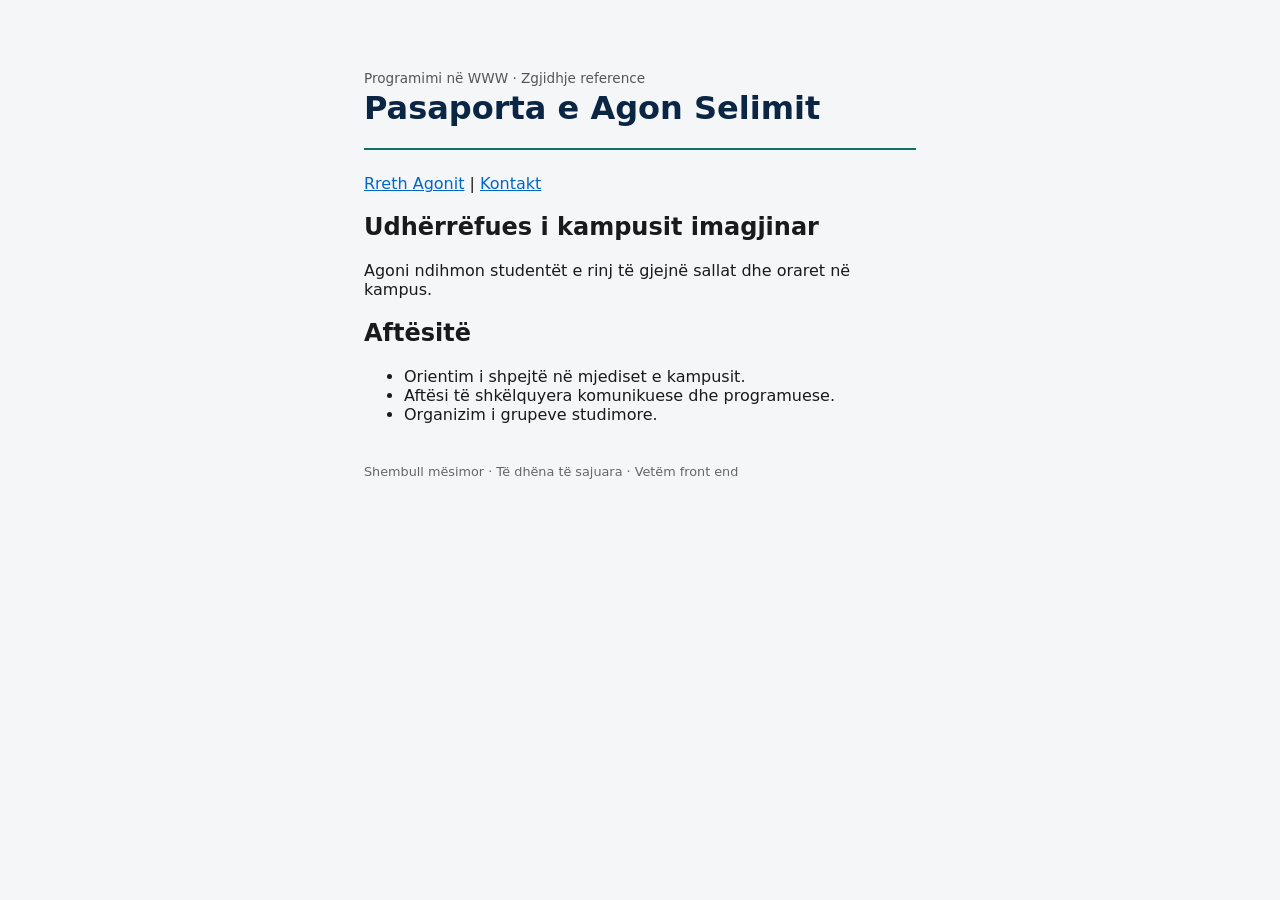
<file: Java1/index.html>
<!doctype html>
<html lang="sq">
  <head>
    <meta charset="UTF-8" />
    <meta name="viewport" content="width=device-width, initial-scale=1" />
    <title>Pasaporta e Agon Selimit</title>
    <link rel="stylesheet" href="style.css" />
  </head>
  <body>
    <a class="skip" href="#main">Kalo te përmbajtja</a>

    <header>
      <p>Programimi në WWW · Zgjidhje reference</p>
      <h1>Pasaporta e Agon Selimit</h1>
    </header>

    <hr />

    <main id="main">
      <p>
        <a href="rreth.html">Rreth Agonit</a> | 
        <a href="kontakt.html">Kontakt</a>
      </p>

      <h2>Udhërrëfues i kampusit imagjinar</h2>
      <p>Agoni ndihmon studentët e rinj të gjejnë sallat dhe oraret në kampus.</p>

      <h2>Aftësitë</h2>
      <ul>
        <li>Orientim i shpejtë në mjediset e kampusit.</li>
        <li>Aftësi të shkëlquyera komunikuese dhe programuese.</li>
        <li>Organizim i grupeve studimore.</li>
      </ul>
    </main>

    <footer>Shembull mësimor · Të dhëna të sajuara · Vetëm front end</footer>
  </body>
</html>
</file>
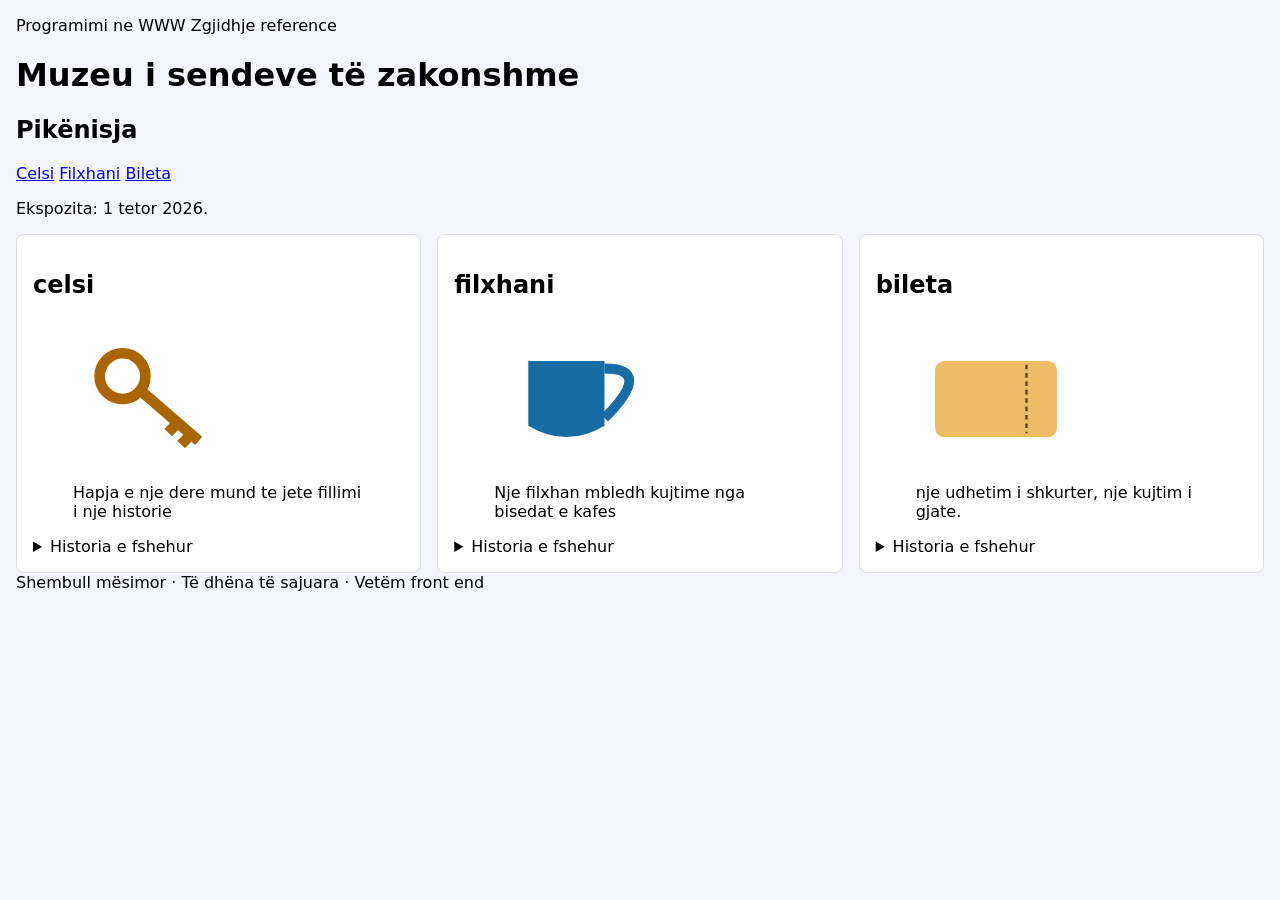
<file: Java2/index.html>
<!doctype html>
<html lang="sq">
  <head>
    <meta charset="UTF-8" />
    <meta name="viewport" content="width=device-width, initial-scale=1" />
    <p>Programimi ne WWW Zgjidhje reference</p>
    <title>Muzeu i sendeve të zakonshme</title>
    <link rel="stylesheet" href="style.css" />
  </head>
  <body>
    <header>
      <h1>Muzeu i sendeve të zakonshme</h1>
    </header>
    <main id="main">
      <!-- TODO: Ndërto këtu ndërfaqen sipas fletës së ushtrimit. -->
      <h2>Pikënisja</h2>
      <a href="#celsi">Celsi</a>  <a href="#filxhani">Filxhani</a>  <a href="#bileta">Bileta</a>
      <p>Ekspozita: 1 tetor 2026.</p>

      <div class = "rresht">
        <article class="karta" id="celsi">
          <h2>celsi</h2>

          <figure>
            <img src="celesi.svg" alt="Celsi i hapur me faqe të verdha">
            <figcaption>Hapja e nje dere mund te jete fillimi i nje historie</figcaption>
          </figure>

          <details>
            <summary>Historia e fshehur</summary>
            <p>Teksti që shfaqet vetëm kur klikohet summary.</p>
          </details>
        </article>

        <article class="karta" id="filxhani">
          <h2>filxhani</h2>

          <figure>
            <img src="filxhani.svg" alt="Nje filxhan mbledh kujtime nga bisedat e kafes">
            <figcaption>Nje filxhan mbledh kujtime nga bisedat e kafes</figcaption>
          </figure>

          <details>
            <summary>Historia e fshehur</summary>
            <p>HEY THIS IS AN FILXHAN FOR COFFEE TURKE.</p>
          </details>
        </article>

        <article class="karta" id="bileta">
          <h2>bileta</h2>

          <figure>
            <img src="bileta.svg" alt="nje udhetim i shkurter, nje kujtim i gjate">
            <figcaption>nje udhetim i shkurter, nje kujtim i gjate.</figcaption>
          </figure>

          <details>
            <summary>Historia e fshehur</summary>
            <p>Teksti që shfaqet vetëm kur klikohet summary.</p>
          </details>
        </article>
      </div>

    </main>
    <footer>Shembull mësimor · Të dhëna të sajuara · Vetëm front end</footer>
  </body>
</html>
</file>
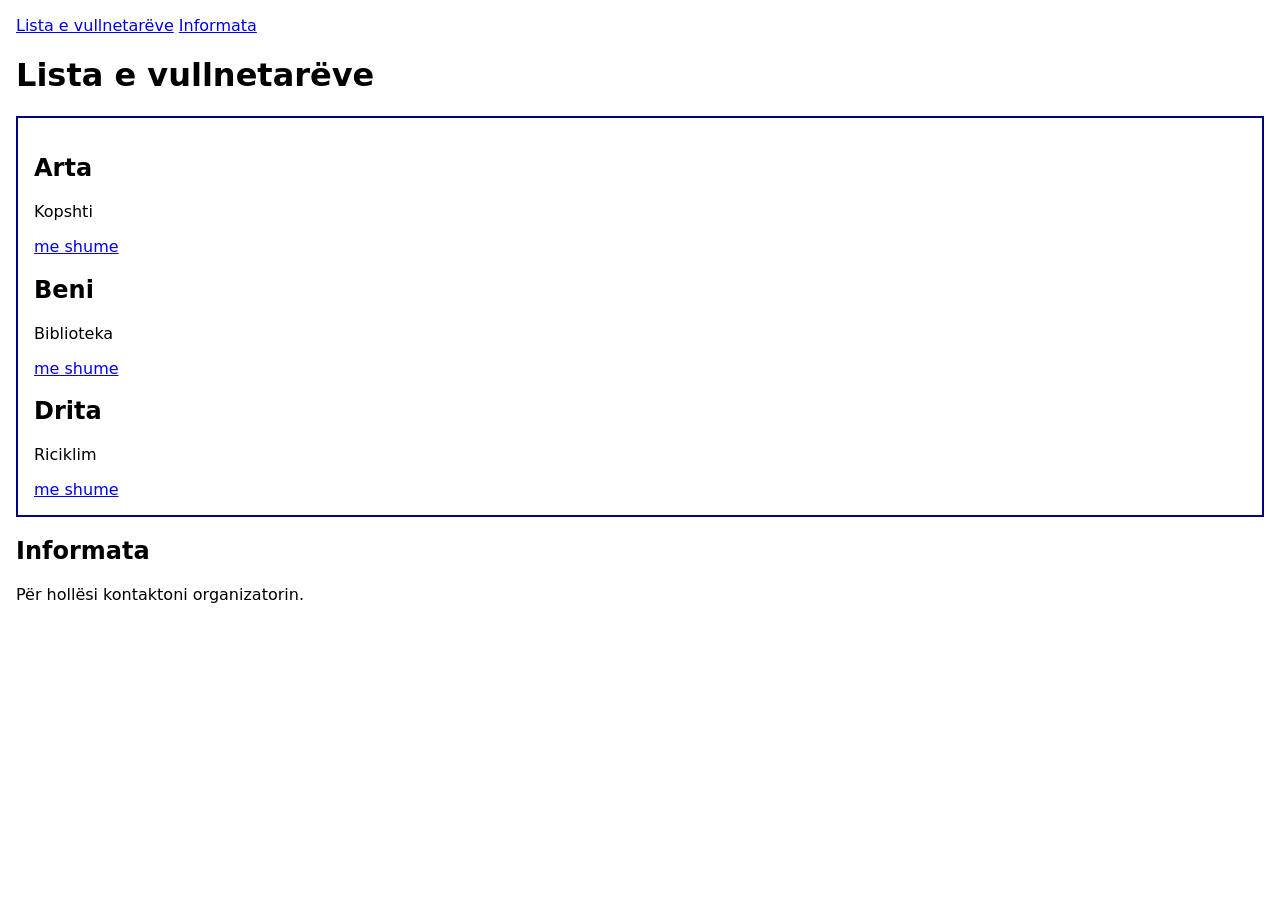
<file: Vlersimi/Prova 1 - Gr.3/Fillimi/index.html>
<!doctype html>
<html lang="sq">
<head>
  <meta charset="UTF-8">
  <meta name="viewport" content="width=device-width,initial-scale=1">
  <title>Lista e vullnetarëve</title>
  <link rel="stylesheet" href="style.css">
</head>
<body>
  <nav><a href="#anetaret">Lista e vullnetarëve</a> <a href="#kontakti">Informata</a></nav>
  <main>
    <h1>Lista e vullnetarëve</h1>
    <section id="anetaret" class="members" aria-label="Lista e vullnetarëve">
      <!-- TODO: tri article; secili ka h2, p dhe lidhjen Më shumë. -->
       <article class="container">
        <h2>
          Arta
        </h2>
        <p>Kopshti</p>
        <a href="#kontakti">me shume</a>
       </article>

       <article>
        <h2>
          Beni
        </h2>
        <p>Biblioteka</p>
        <a href="#kontakti">me shume</a>
       </article>

       <article>
        <h2>
          Drita
        </h2>
        <p>Riciklim</p>
        <a href="#kontakti">me shume</a>
       </article>
    </section>
    <section id="kontakti">
      <h2>Informata</h2>
      <p>Për hollësi kontaktoni organizatorin.</p>
    </section>
  </main>
</body>
</html>
</file>
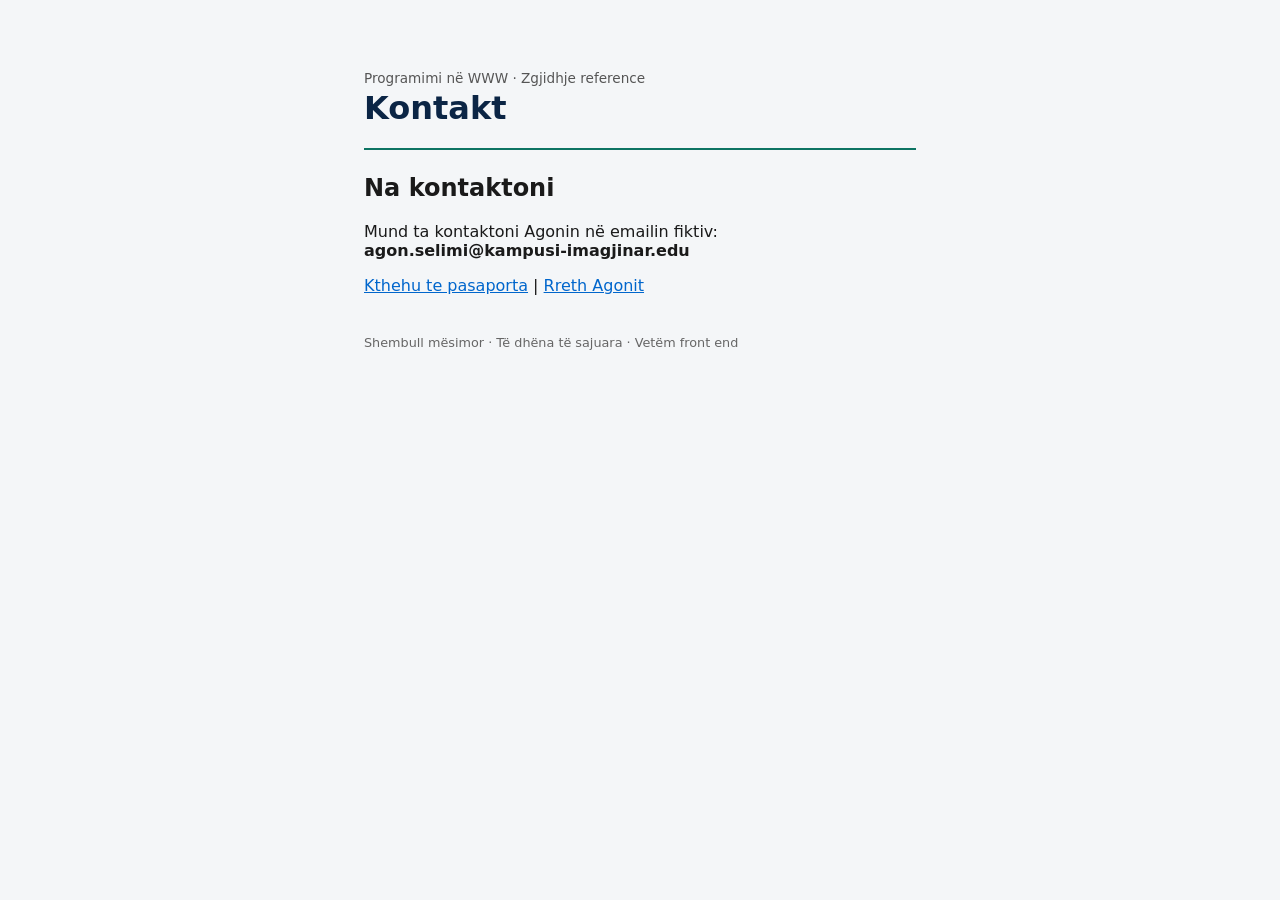
<file: Java1/kontakt.html>
<!doctype html>
<html lang="sq">
  <head>
    <meta charset="UTF-8" />
    <meta name="viewport" content="width=device-width, initial-scale=1" />
    <title>Kontakt - Agon Selimi</title>
    <link rel="stylesheet" href="style.css" />
  </head>
  <body>
    <a class="skip" href="#main">Kalo te përmbajtja</a>

    <header>
      <p>Programimi në WWW · Zgjidhje reference</p>
      <h1>Kontakt</h1>
    </header>

    <hr />

    <main id="main">
      <h2>Na kontaktoni</h2>
      <p>Mund ta kontaktoni Agonin në emailin fiktiv: <strong>agon.selimi@kampusi-imagjinar.edu</strong></p>

      <p>
        <a href="index.html">Kthehu te pasaporta</a> | 
        <a href="rreth.html">Rreth Agonit</a>
      </p>
    </main>

    <footer>Shembull mësimor · Të dhëna të sajuara · Vetëm front end</footer>
  </body>
</html>
</file>
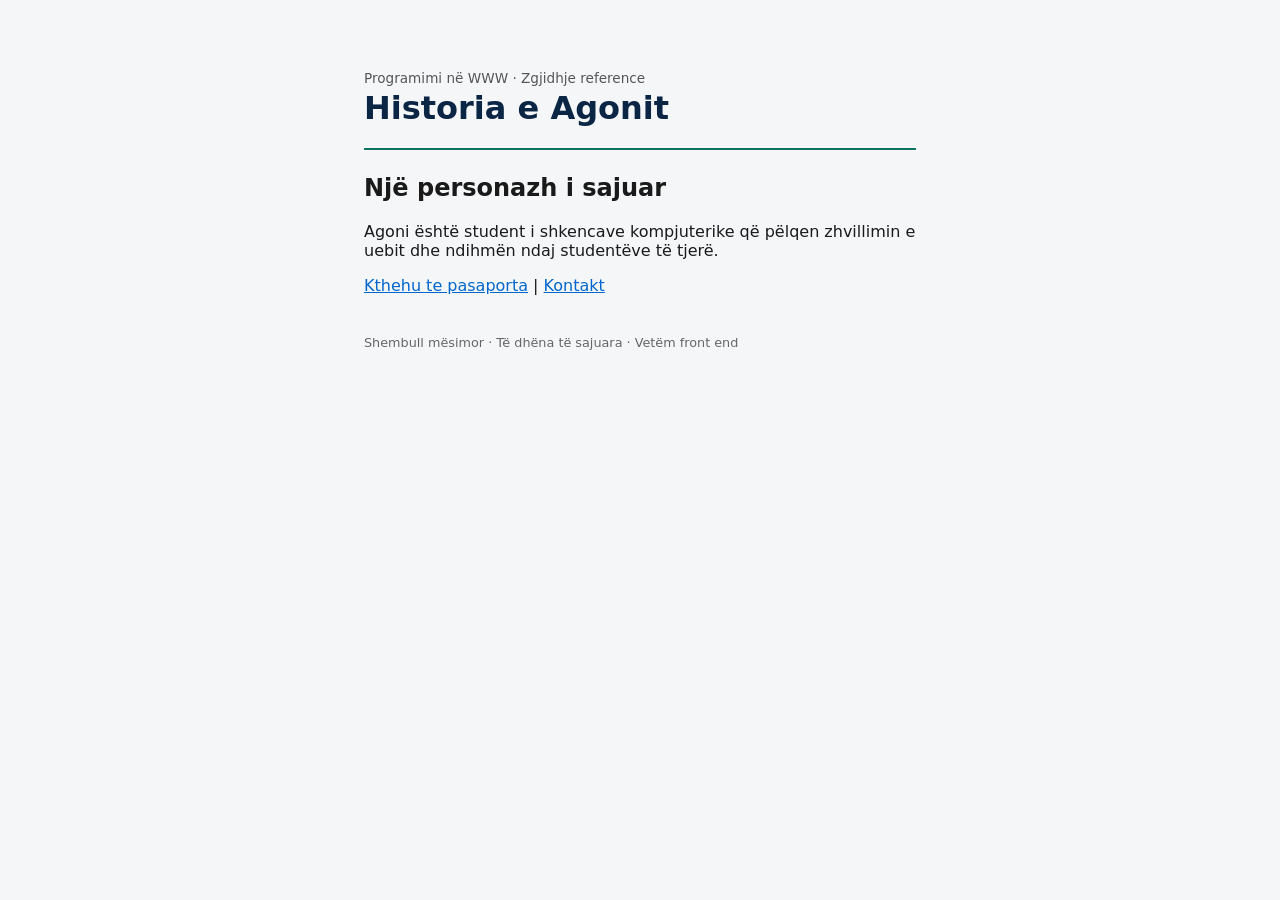
<file: Java1/rreth.html>
<!doctype html>
<html lang="sq">
  <head>
    <meta charset="UTF-8" />
    <meta name="viewport" content="width=device-width, initial-scale=1" />
    <title>Historia e Agonit</title>
    <link rel="stylesheet" href="style.css" />
  </head>
  <body>
    <a class="skip" href="#main">Kalo te përmbajtja</a>

    <header>
      <p>Programimi në WWW · Zgjidhje reference</p>
      <h1>Historia e Agonit</h1>
    </header>

    <hr />

    <main id="main">
      <h2>Një personazh i sajuar</h2>
      <p>Agoni është student i shkencave kompjuterike që pëlqen zhvillimin e uebit dhe ndihmën ndaj studentëve të tjerë.</p>

      <p>
        <a href="index.html">Kthehu te pasaporta</a> | 
        <a href="kontakt.html">Kontakt</a>
      </p>
    </main>

    <footer>Shembull mësimor · Të dhëna të sajuara · Vetëm front end</footer>
  </body>
</html>
</file>
<file: Java1/style.css>
* {
  box-sizing: border-box;
}

body {
  font-family: system-ui, sans-serif;
  max-width: 600px;
  margin: 2rem auto;
  padding: 1.5rem;
  background-color: #f4f6f8;
  color: #1a1a1a;
}

.skip {
  position: absolute;
  left: -9999px;
}

header p {
  font-size: 0.85rem;
  color: #555;
  margin-bottom: 0.2rem;
}

header h1 {
  margin-top: 0;
  color: #0b2545;
}

hr {
  border: none;
  border-top: 2px solid #0d7463;
  margin: 1rem 0 1.5rem 0;
}

a {
  color: #0066cc;
}

footer {
  margin-top: 2.5rem;
  font-size: 0.8rem;
  color: #666;
}
</file>
<file: Java2/style.css>
* {
  box-sizing: border-box;
}
body {
  font-family: system-ui, sans-serif;
  background: #f4f6fb;
  margin: 1rem;
}
.rresht {
  display: grid;
  grid-template-columns: repeat(3, 1fr);
  gap: 1rem;
}

.shembull {
  display: grid;
  grid-template-columns: repeat(3, 1fr);
  gap: 1rem;
}

.karta {
  border: 1px solid #ddd;
  border-radius: 8px;
  padding: 1rem;
  background: white;
}

.karta img {
  width: 100%;
  max-width: 160px;
}
</file>
<file: Vlersimi/Prova 1 - Gr.3/Fillimi/style.css>
body { 
    font-family: system-ui, sans-serif; margin: 1rem; 
}
.members { 
    min-width: 700px; padding: 1rem; border: 2px solid navy;
 }
a:focus { 
    outline: none;
 }

 .container { display: flex-wrap; gap: 1rem; }

 @media (min-width: 700px) {
    
}
</file>
